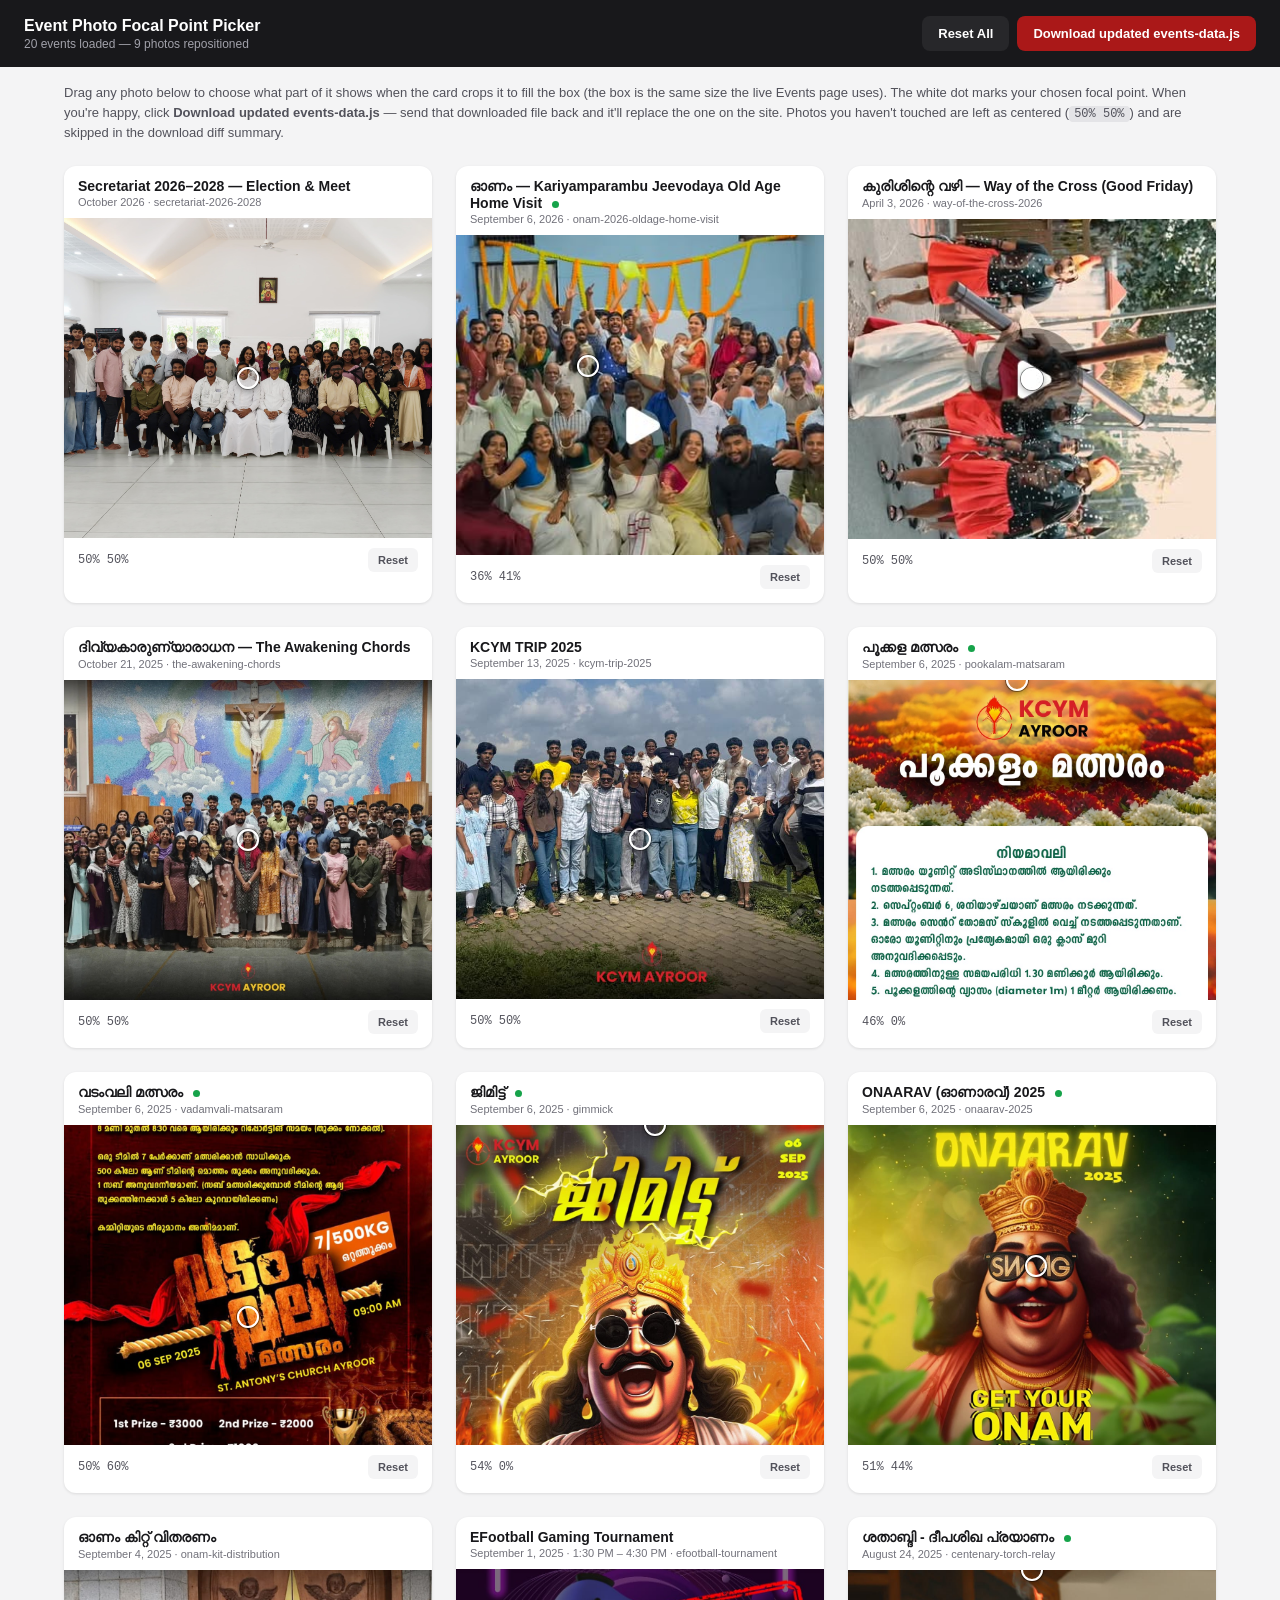
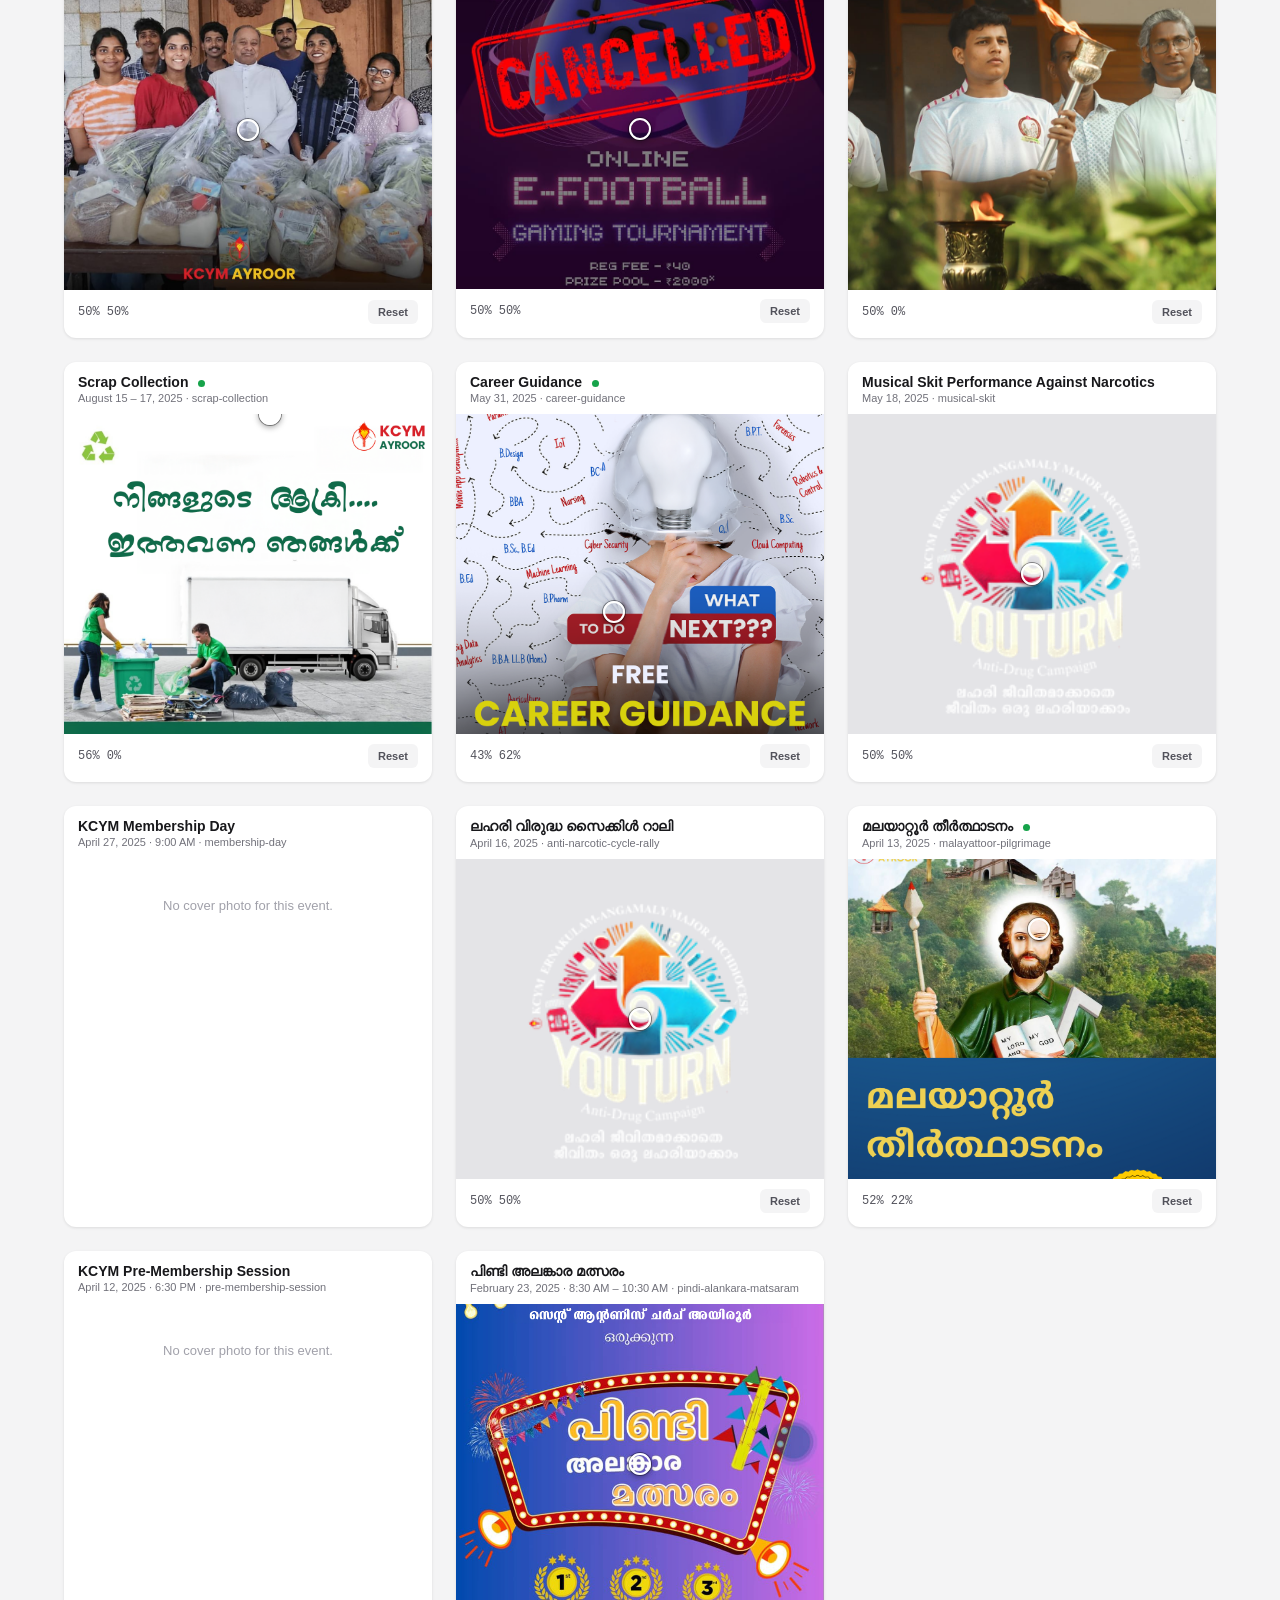
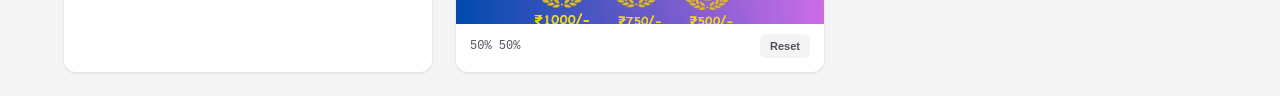
<file: focal-picker.html>
<!doctype html>
<html lang="en">
<head>
<meta charset="UTF-8">
<meta name="viewport" content="width=device-width, initial-scale=1.0">
<title>Focal Point Picker (dev tool)</title>
<meta name="robots" content="noindex, nofollow">
<style>
  * { box-sizing: border-box; }
  body { font-family: -apple-system, BlinkMacSystemFont, "Segoe UI", sans-serif; margin: 0; background: #f4f4f5; color: #18181b; }
  header { position: sticky; top: 0; z-index: 10; background: #18181b; color: #fff; padding: 16px 24px; display: flex; align-items: center; justify-content: space-between; flex-wrap: wrap; gap: 12px; }
  header h1 { font-size: 16px; margin: 0; font-weight: 700; }
  header p { font-size: 12px; margin: 2px 0 0; color: #a1a1aa; }
  button { font: inherit; cursor: pointer; border: none; border-radius: 8px; padding: 10px 16px; font-weight: 600; font-size: 13px; }
  .btn-primary { background: #aa1818; color: #fff; }
  .btn-primary:hover { background: #8f1414; }
  .btn-ghost { background: #27272a; color: #fff; }
  .btn-ghost:hover { background: #3f3f46; }
  main { max-width: 1200px; margin: 0 auto; padding: 24px; display: grid; grid-template-columns: repeat(auto-fill, minmax(360px, 1fr)); gap: 24px; }
  .card { background: #fff; border-radius: 12px; overflow: hidden; box-shadow: 0 1px 3px rgba(0,0,0,0.1); }
  .card h2 { font-size: 14px; margin: 0; padding: 12px 14px 0; }
  .card .meta { font-size: 11px; color: #71717a; padding: 2px 14px 10px; }
  .box { position: relative; width: 100%; height: 320px; overflow: hidden; background: #e4e4e7; cursor: grab; user-select: none; touch-action: none; }
  .box.dragging { cursor: grabbing; }
  .box img { width: 100%; height: 100%; object-fit: cover; pointer-events: none; display: block; }
  .box .crosshair { position: absolute; width: 22px; height: 22px; margin: -11px 0 0 -11px; border: 2px solid #fff; border-radius: 999px; box-shadow: 0 0 0 1px rgba(0,0,0,0.4), 0 2px 6px rgba(0,0,0,0.4); pointer-events: none; }
  .controls { padding: 10px 14px 14px; display: flex; align-items: center; justify-content: space-between; gap: 8px; }
  .pos-readout { font-family: ui-monospace, SFMono-Regular, Menlo, monospace; font-size: 12px; color: #52525b; }
  .reset-btn { background: #f4f4f5; color: #52525b; padding: 6px 10px; border-radius: 6px; font-size: 11px; }
  .reset-btn:hover { background: #e4e4e7; }
  .no-image { padding: 40px 14px; text-align: center; color: #a1a1aa; font-size: 13px; }
  .changed-dot { display: inline-block; width: 7px; height: 7px; border-radius: 999px; background: #16a34a; margin-left: 6px; vertical-align: middle; }
  .instructions { max-width: 1200px; margin: 0 auto; padding: 16px 24px 0; font-size: 13px; color: #52525b; line-height: 1.5; }
  .instructions code { background: #e4e4e7; padding: 1px 5px; border-radius: 4px; font-size: 12px; }
</style>
</head>
<body>

<header>
  <div>
    <h1>Event Photo Focal Point Picker</h1>
    <p id="status-text">Loading events…</p>
  </div>
  <div style="display:flex; gap:8px;">
    <button class="btn-ghost" id="reset-all-btn">Reset All</button>
    <button class="btn-primary" id="download-btn">Download updated events-data.js</button>
  </div>
</header>

<p class="instructions">
  Drag any photo below to choose what part of it shows when the card crops it to fill the box (the box is the same size the live Events page uses). The white dot marks your chosen focal point. When you're happy, click <strong>Download updated events-data.js</strong> — send that downloaded file back and it'll replace the one on the site. Photos you haven't touched are left as centered (<code>50% 50%</code>) and are skipped in the download diff summary.
</p>

<main id="grid"></main>

<script src="assets/js/events-data.js"></script>
<script>
  const changed = new Set();

  function clamp(n, min, max) { return Math.max(min, Math.min(max, n)); }

  function makeCard(ev) {
    const cover = ev.images && ev.images[0] ? `assets/images/events/${ev.slug}/${ev.images[0]}` : null;

    const card = document.createElement("div");
    card.className = "card";

    const h2 = document.createElement("h2");
    h2.innerHTML = `${ev.title} <span class="changed-dot" style="display:none;"></span>`;
    card.appendChild(h2);

    const meta = document.createElement("div");
    meta.className = "meta";
    meta.textContent = `${ev.date} · ${ev.slug}`;
    card.appendChild(meta);

    if (!cover) {
      const empty = document.createElement("div");
      empty.className = "no-image";
      empty.textContent = "No cover photo for this event.";
      card.appendChild(empty);
      return card;
    }

    let [posX, posY] = (ev.focal || "50% 50%").split(" ").map((s) => parseFloat(s));
    if (Number.isNaN(posX)) posX = 50;
    if (Number.isNaN(posY)) posY = 50;

    const box = document.createElement("div");
    box.className = "box";

    const img = document.createElement("img");
    img.src = cover;
    img.alt = ev.title;
    box.appendChild(img);

    const crosshair = document.createElement("div");
    crosshair.className = "crosshair";
    box.appendChild(crosshair);

    const controls = document.createElement("div");
    controls.className = "controls";
    const readout = document.createElement("span");
    readout.className = "pos-readout";
    controls.appendChild(readout);
    const resetBtn = document.createElement("button");
    resetBtn.className = "reset-btn";
    resetBtn.textContent = "Reset";
    controls.appendChild(resetBtn);

    function render() {
      img.style.objectPosition = `${posX}% ${posY}%`;
      crosshair.style.left = `${posX}%`;
      crosshair.style.top = `${posY}%`;
      readout.textContent = `${Math.round(posX)}% ${Math.round(posY)}%`;
      ev.focal = `${Math.round(posX)}% ${Math.round(posY)}%`;
      const isChanged = Math.round(posX) !== 50 || Math.round(posY) !== 50;
      card.querySelector(".changed-dot").style.display = isChanged ? "inline-block" : "none";
      if (isChanged) changed.add(ev.slug); else changed.delete(ev.slug);
      updateStatus();
    }

    let dragging = false;
    let startClientX = 0, startClientY = 0, startX = 0, startY = 0;

    function onPointerDown(e) {
      dragging = true;
      box.classList.add("dragging");
      const p = e.touches ? e.touches[0] : e;
      startClientX = p.clientX;
      startClientY = p.clientY;
      startX = posX;
      startY = posY;
      e.preventDefault();
    }
    function onPointerMove(e) {
      if (!dragging) return;
      const p = e.touches ? e.touches[0] : e;
      const rect = box.getBoundingClientRect();
      const dxPct = ((p.clientX - startClientX) / rect.width) * 100;
      const dyPct = ((p.clientY - startClientY) / rect.height) * 100;
      // Dragging the photo right/down should reveal more of its left/top —
      // i.e. the focal point (what stays centered) moves opposite the drag.
      posX = clamp(startX - dxPct, 0, 100);
      posY = clamp(startY - dyPct, 0, 100);
      render();
    }
    function onPointerUp() {
      dragging = false;
      box.classList.remove("dragging");
    }

    box.addEventListener("mousedown", onPointerDown);
    box.addEventListener("touchstart", onPointerDown, { passive: false });
    window.addEventListener("mousemove", onPointerMove);
    window.addEventListener("touchmove", onPointerMove, { passive: false });
    window.addEventListener("mouseup", onPointerUp);
    window.addEventListener("touchend", onPointerUp);

    resetBtn.addEventListener("click", () => {
      posX = 50; posY = 50;
      render();
    });

    render();
    card.appendChild(box);
    card.appendChild(controls);
    return card;
  }

  function updateStatus() {
    document.getElementById("status-text").textContent =
      `${EVENTS.length} events loaded — ${changed.size} photo${changed.size === 1 ? "" : "s"} repositioned`;
  }

  function renderGrid() {
    const grid = document.getElementById("grid");
    grid.innerHTML = "";
    EVENTS.forEach((ev) => grid.appendChild(makeCard(ev)));
    updateStatus();
  }

  document.getElementById("reset-all-btn").addEventListener("click", () => {
    if (!confirm("Reset every photo back to centered (50% 50%)?")) return;
    EVENTS.forEach((ev) => { ev.focal = "50% 50%"; });
    changed.clear();
    renderGrid();
  });

  document.getElementById("download-btn").addEventListener("click", () => {
    const cleaned = EVENTS.map((ev) => {
      const copy = Object.assign({}, ev);
      if (copy.focal === "50% 50%") delete copy.focal;
      return copy;
    });
    const content =
      "// Events shown on events.html — sourced from the KCYM Ayroor Notion board and Instagram.\n" +
      "// \"focal\" (optional) is a CSS object-position value set via focal-picker.html,\n" +
      "// controlling which part of the cover photo stays visible when it's cropped to fill the card.\n" +
      "const EVENTS = " + JSON.stringify(cleaned, null, 2) + ";\n";
    const blob = new Blob([content], { type: "text/javascript" });
    const url = URL.createObjectURL(blob);
    const a = document.createElement("a");
    a.href = url;
    a.download = "events-data.js";
    document.body.appendChild(a);
    a.click();
    document.body.removeChild(a);
    URL.revokeObjectURL(url);
  });

  renderGrid();
</script>
</body>
</html>
</file>
